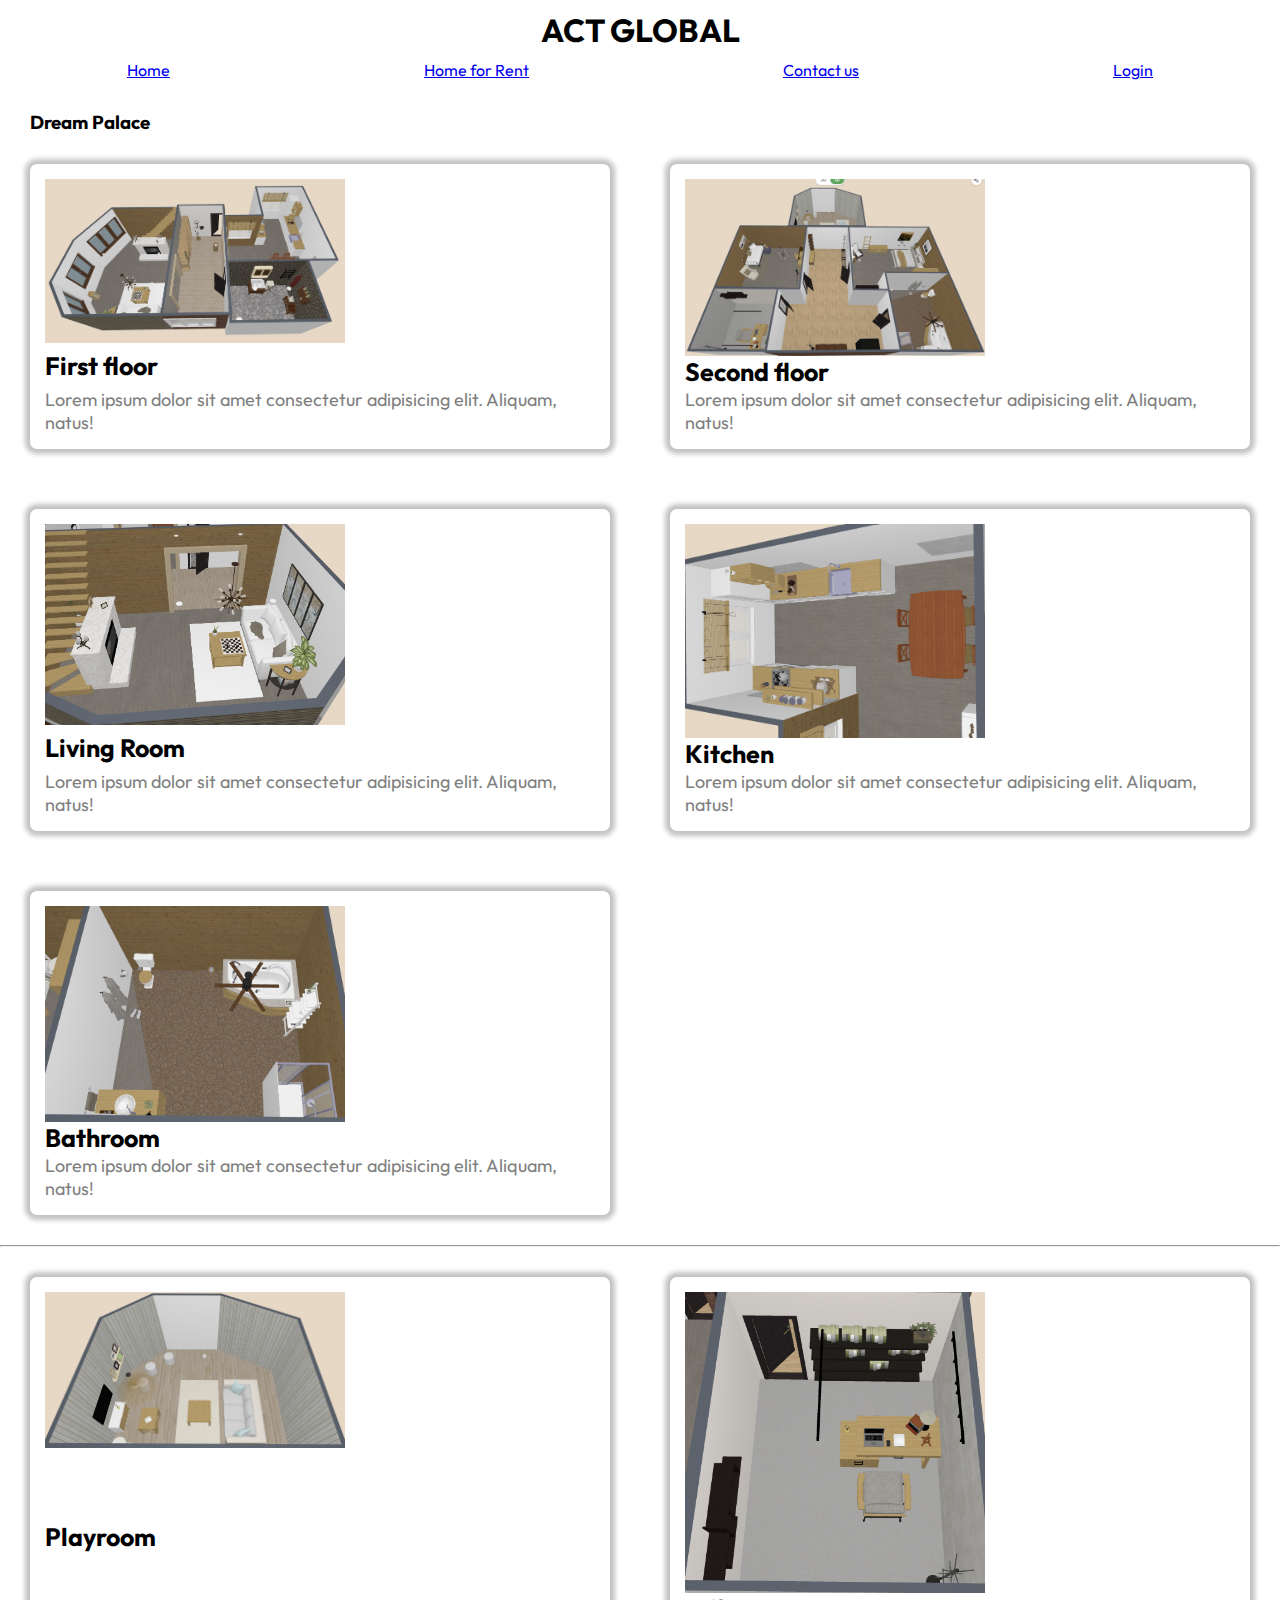
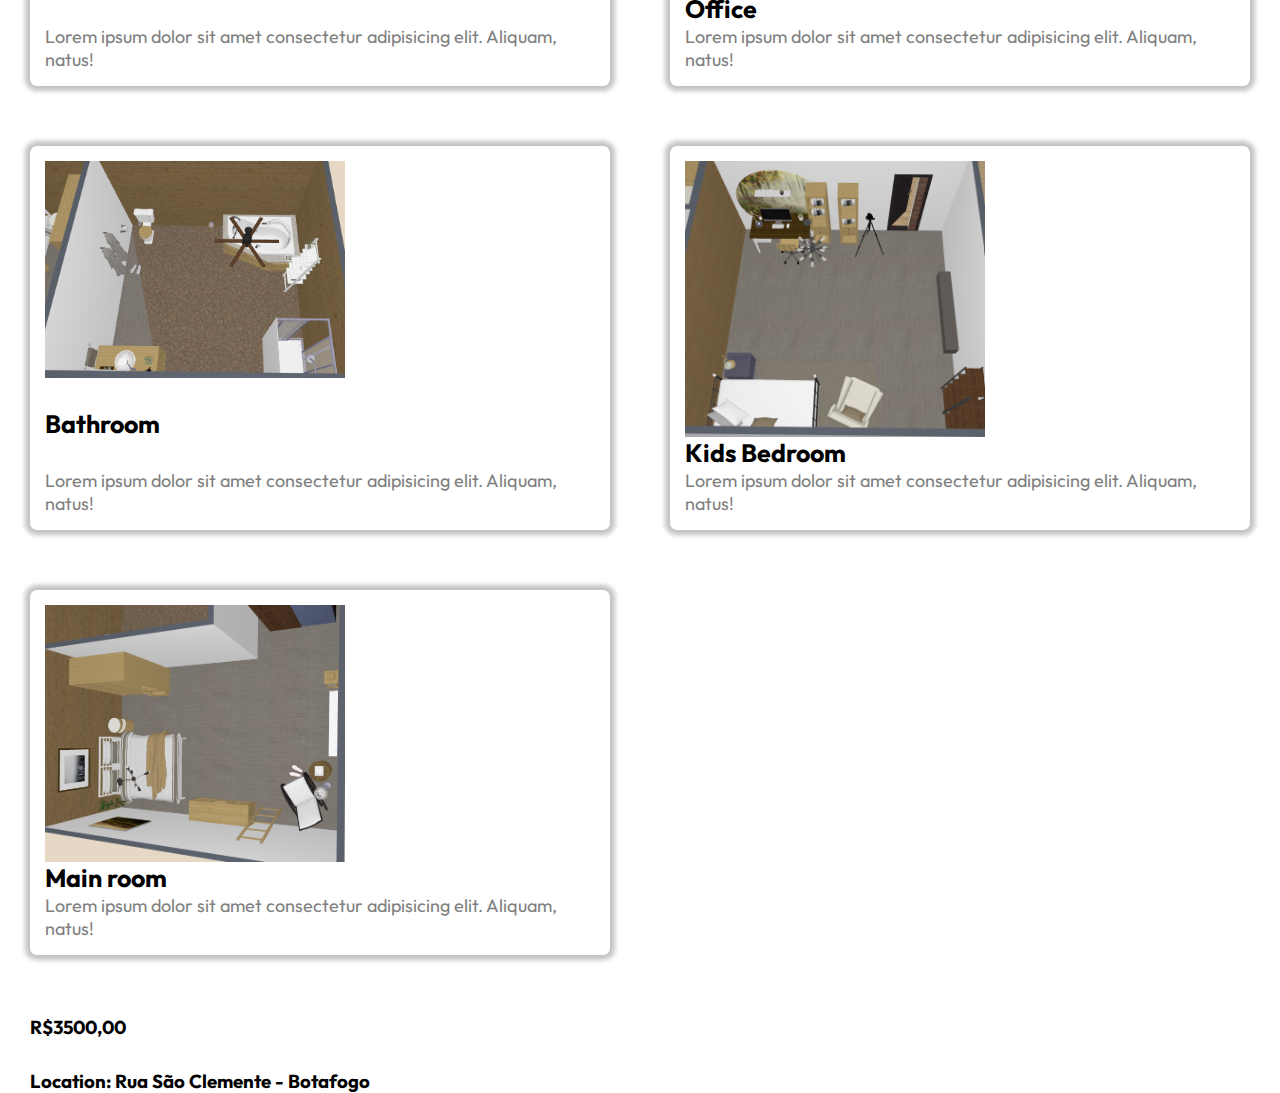
<file: index.html>
<!DOCTYPE html>
<html lang="en">

<head>
  <meta charset="UTF-8">
  <meta name="viewport" content="width=device-width, initial-scale=1.0">
  <title>ACT GLOBAL</title>
  <link rel="stylesheet" href="style.css">

  <link rel="preconnect" href="https://fonts.googleapis.com">
  <link rel="preconnect" href="https://fonts.gstatic.com" crossorigin>
  <link href="https://fonts.googleapis.com/css2?family=League+Spartan&family=Montserrat:wght@200;600&family=Outfit:wght@100..900&family=Roboto:wght@300;500&display=swap" rel="stylesheet">
</head>

<body>
  <h1>ACT GLOBAL</h1>
  <ul>
    <li><a href="index.html">Home</a></li>
    <li><a target="_blank" href="https://planner5d.com/editor?key=99d589d731038e05dd1b48675ff4422f">Home for Rent</a></li>
    <li><a href="contact.html">Contact us</a></li>
    <li><a href="login.html">Login</a></li>
  </ul>
  <h3 class="textPrice">Dream Palace</h3>

  <div class="container">
    <div class="imageContainer">
      <img class="img" src="images/1-floor.png" alt="" width="300" />
      <h3 class="name">First floor</h3>
      <p class="description">Lorem ipsum dolor sit amet consectetur adipisicing elit. Aliquam, natus!</p>
    </div>

    <div class="imageContainer">
      <img class="img" src="images/2-floor.png" alt="" width="300" />
      <h3 class="name">Second floor</h3>
      <p class="description">Lorem ipsum dolor sit amet consectetur adipisicing elit. Aliquam, natus!</p>
    </div>

    <div class="imageContainer">
      <img class="img" src="images/living-room.png" alt="" width="300" />
      <h3 class="name">Living Room</h3>
      <p class="description">Lorem ipsum dolor sit amet consectetur adipisicing elit. Aliquam, natus!</p>
    </div>

    <div class="imageContainer">
      <img class="img" src="images/kitchen.png" alt="" width="300" />
      <h3 class="name">Kitchen</h3>
      <p class="description">Lorem ipsum dolor sit amet consectetur adipisicing elit. Aliquam, natus!</p>
    </div>

    <div class="imageContainer">
      <img class="img" src="images/bathroom.png" alt="" width="300" />
      <h3 class="name">Bathroom</h3>
      <p class="description">Lorem ipsum dolor sit amet consectetur adipisicing elit. Aliquam, natus!</p>
    </div>
  </div>

  <hr />

  <div class="container">
    <div class="imageContainer">
      <img class="img" src="images/playroom.png" alt="" width="300" />
      <h3 class="name">Playroom</h3>
      <p class="description">Lorem ipsum dolor sit amet consectetur adipisicing elit. Aliquam, natus!</p>
    </div>

  <div class="imageContainer">
    <img class="img" src="images/office.png" alt="" width="300" />
    <h3 class="name">Office</h3>
    <p class="description">Lorem ipsum dolor sit amet consectetur adipisicing elit. Aliquam, natus!</p>
  </div>

  <div class="imageContainer">
    <img class="img" src="images/bathroom.png" alt="" width="300" />
    <h3 class="name">Bathroom</h3>
    <p class="description">Lorem ipsum dolor sit amet consectetur adipisicing elit. Aliquam, natus!</p>
  </div>

  <div class="imageContainer">
    <img class="img" src="images/2-bedroom.png" alt="" width="300" />
    <h3 class="name">Kids Bedroom</h3>
    <p class="description">Lorem ipsum dolor sit amet consectetur adipisicing elit. Aliquam, natus!</p>
  </div>

  <div class="imageContainer">
    <img class="img" src="images/1-bedroom.png" alt="" width="300" />
    <h3 class="name">Main room</h3>
    <p class="description">Lorem ipsum dolor sit amet consectetur adipisicing elit. Aliquam, natus!</p>
  </div>
  </div>

  <h3 class="textPrice">R$3500,00</h3>
  <h3 class="textPrice">Location: Rua São Clemente - Botafogo</h3>

</body>

</html>
</file>
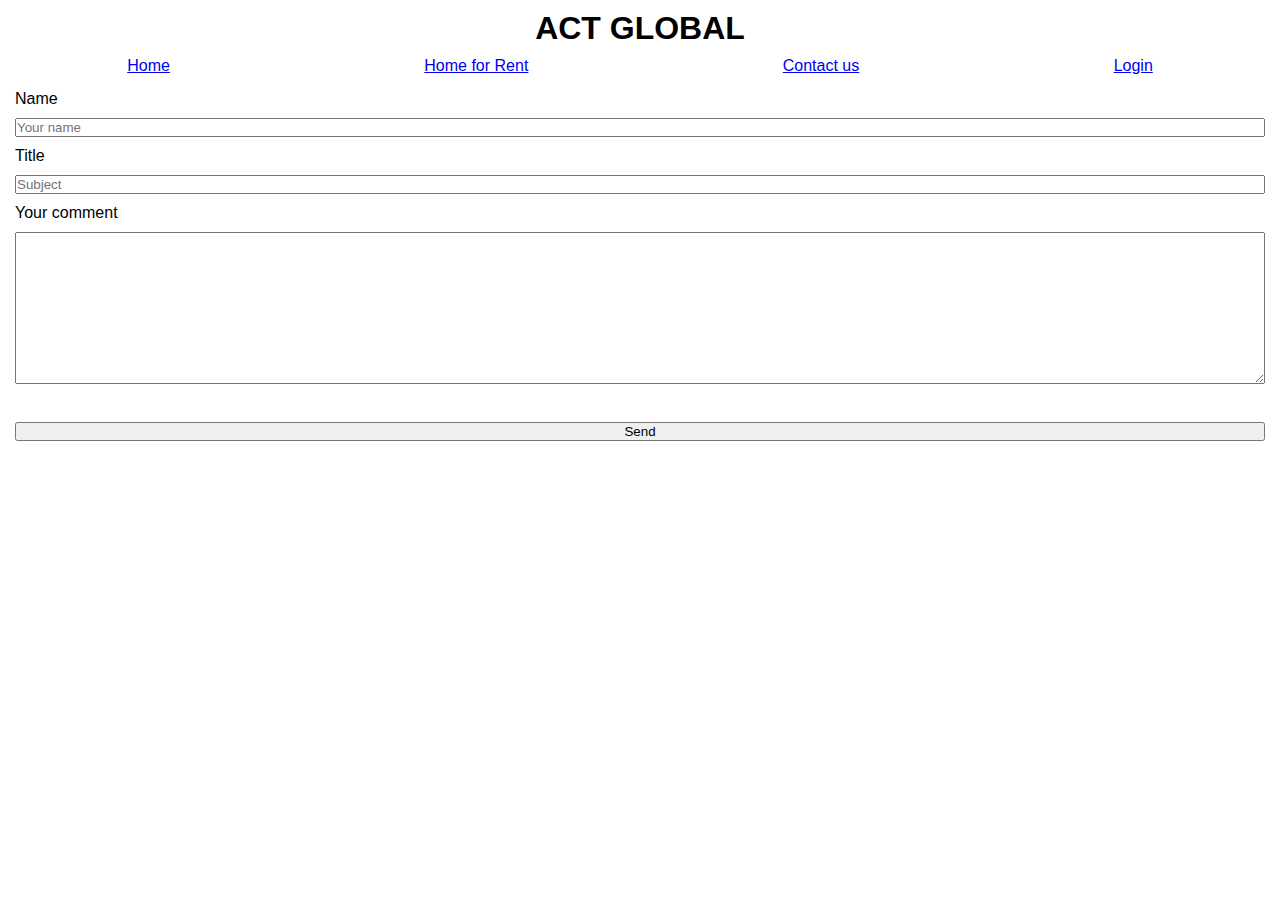
<file: contact.html>
<!DOCTYPE html>
<html lang="en">
<head>
  <meta charset="UTF-8">
  <meta name="viewport" content="width=device-width, initial-scale=1.0">
  <title>ACT GLOBAL</title>
  <link rel="stylesheet" href="style.css">
</head>
<body>
  <h1>ACT GLOBAL</h1>
  <ul>
    <li><a href="index.html">Home</a></li>
    <li><a target="_blank" href="https://planner5d.com/editor?key=99d589d731038e05dd1b48675ff4422f">Home for Rent</a></li>
    <li><a href="contact.html">Contact us</a></li>
    <li><a href="login.html">Login</a></li>
  </ul>

  <form class="contactContainer">
    <label>Name</label>
    <input name="name" placeholder="Your name"/>
    <label>Title</label>
    <input name="title" placeholder="Subject" />
    <label>Your comment</label>
    <textarea name="text" rows="10"></textarea>
    <br />
    <input type="button" value="Send">
  </form>
</body>
</html>
</file>
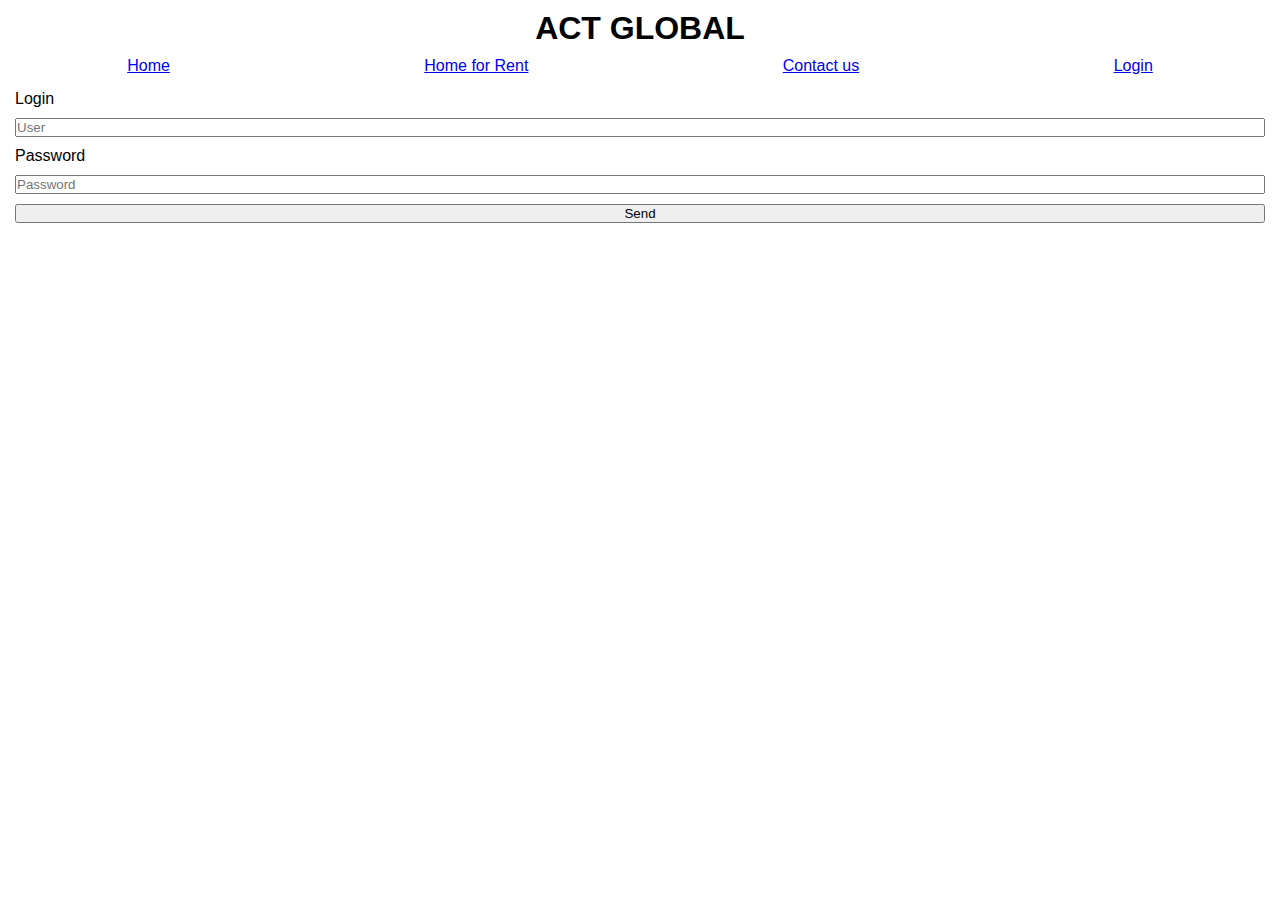
<file: login.html>
<!DOCTYPE html>
<html lang="en">
<head>
  <meta charset="UTF-8">
  <meta name="viewport" content="width=device-width, initial-scale=1.0">
  <title>Login</title>
  <link rel="stylesheet" href="style.css">
</head>
<body>

  <h1>ACT GLOBAL</h1>

  <ul>
    <li><a href="index.html">Home</a></li>
    <li><a target="_blank" href="https://planner5d.com/editor?key=99d589d731038e05dd1b48675ff4422f">Home for Rent</a></li>
    <li><a href="contact.html">Contact us</a></li>
    <li><a href="login.html">Login</a></li>
  </ul>

  <form class="contactContainer">
    <label>Login</label>
    <input name="login" placeholder="User" />

    <label>Password</label>
    <input name="password" type="password" placeholder="Password" />

    <input type="button" value="Send" />
  </form>
</body>
</html>
</file>
<file: style.css>
* {
  margin: 0;
  padding: 0;
  box-sizing: border-box;
}

body {
  scroll-behavior: smooth;
  font-family: "Outfit", sans-serif;
  font-optical-sizing: auto;
  font-style: normal;
}

.imageContainer {
  display: flex;
  flex-direction: column;
  justify-content: space-between;
  box-shadow: 0 0 5px 5px #c2c2c2;
  margin: 30px;
  padding: 15px;
  width: fit-content;
  border-radius: 7px;
}

.name {
  font-size: 25px;
}

.description {
  font-size: 18px;
  color: #808080;
}

.img {
  display: block;
}

.container {
  display: grid;
  grid-template-columns: repeat(2, 1fr);

  @media (max-width: 700px) {
    grid-template-columns: 1fr;
  }
}

ul {
  display: flex;
  justify-content: space-around;
  list-style: none;
}

h1 {
  text-align: center;
  margin: 10px;
}

.contactContainer {
  display: flex;
  flex-direction: column;
  gap: 10px;
  padding: 15px;
}

.textPrice {
  margin-left: 30px;
  margin-top: 30px;
}
</file>
